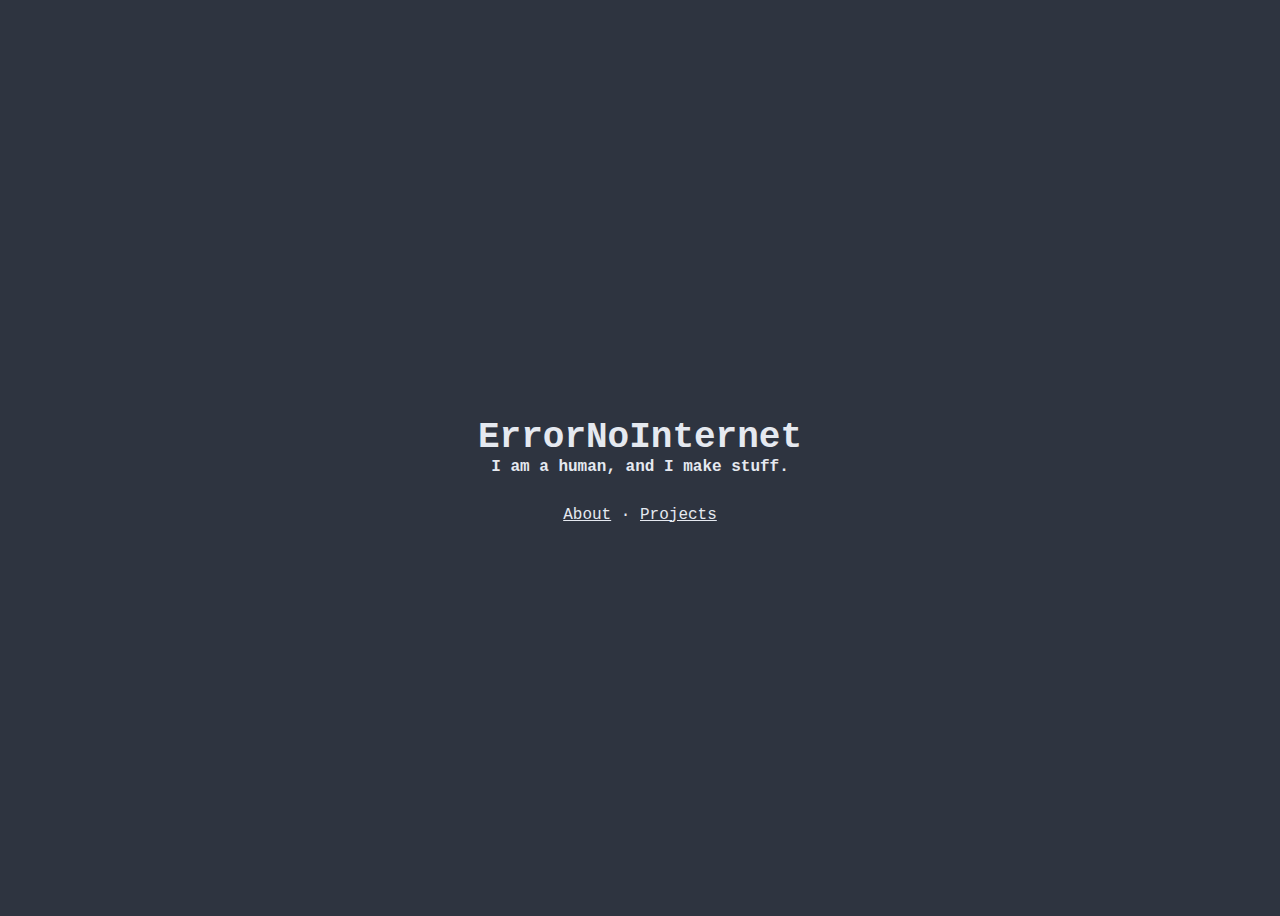
<file: website/index.html>
<html lang="en">
    <head>
        <meta charset="UTF-8" />
        <meta name="viewport" content="width=device-width, initial-scale=1.0" />
        <link rel="stylesheet" href="style.css">
        <title>ErrorNoInternet</title>
    </head>
    <body class="title">
        <h1 style="margin-bottom: 0px;">ErrorNoInternet</h1>
        <h4 style="margin-top: 0px; margin-bottom: 30px;">I am a human, and I make stuff.</h4>
        <nav>
            <a href="about.html">About</a>
            ·
            <a href="projects.html">Projects</a>
        </nav>
    </body>
</html>
</file>
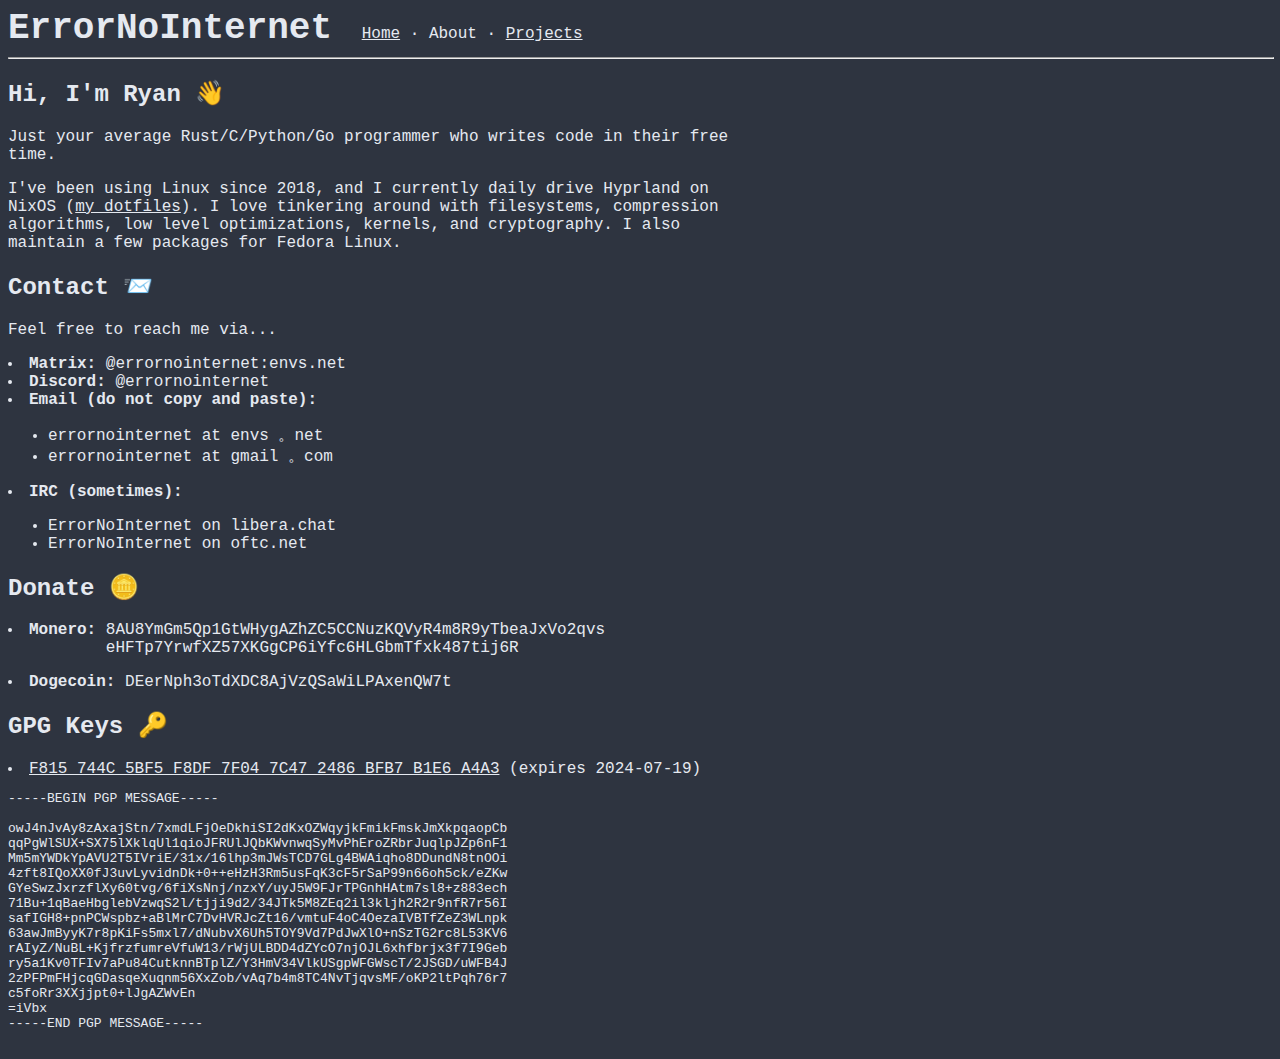
<file: website/about.html>
<html lang="en">
    <head>
        <meta charset="UTF-8" />
        <meta name="viewport" content="width=device-width, initial-scale=1.0" />
        <link rel="stylesheet" href="style.css">
        <title>About · ErrorNoInternet</title>
    </head>
    <body>
        <div>
            <h1 class="inline page-title">ErrorNoInternet</h1>
            <nav class="inline">
                <a href="index.html">Home</a>
                ·
                <a>About</a>
                ·
                <a href="projects.html">Projects</a>
            </nav>
        </div>
        <hr width="100%">
        <div>
            <h2>Hi, I'm Ryan 👋</h2>
            <p>Just your average Rust/C/Python/Go programmer who writes code in their free time.</p>
            <p>I've been using Linux since 2018, and I currently daily drive Hyprland on NixOS (<a href="https://github.com/ErrorNoInternet/configuration.nix">my dotfiles</a>). I love tinkering around with filesystems, compression algorithms, low level optimizations, kernels, and cryptography. I also maintain a few packages for Fedora Linux.</p>
            <h2>Contact 📨</h2>
            <p>Feel free to reach me via...</p>
            <li><b>Matrix:</b> @errornointernet:envs.net</li>
            <li><b>Discord:</b> @errornointernet</li>
            <li><b>Email (do not copy and paste):</b>
                <ul>
                    <li>errornointernet<i> </i>at ‎en<b></b>vs 。net</li>
                    <li>errornointernet<i> </i> at ‎gm<b></b>ail 。com</li>
                </ul>
            </li>
            <li><b>IRC (sometimes):</b>
                <ul>
                    <li>ErrorNoInternet on libera.chat</li>
                    <li>ErrorNoInternet on oftc.net</li>
                </ul>
            </li>
            <h2>Donate 🪙</h2>
            <li><b>Monero:</b> <p style="display: inline-block; vertical-align: top; margin-top: 0px; word-wrap: break-word; max-width: 500px;">8AU8YmGm5Qp1GtWHygAZhZC5CCNuzKQVyR4m8R9yTbeaJxVo2qvseHFTp7YrwfXZ57XKGgCP6iYfc6HLGbmTfxk487tij6R</p></li>
            <li><b>Dogecoin:</b> DEerNph3oTdXDC8AjVzQSaWiLPAxenQW7t</li>
            <h2>GPG Keys 🔑</h2>
            <li><a href="https://keys.openpgp.org/vks/v1/by-fingerprint/F815744C5BF5F8DF7F047C472486BFB7B1E6A4A3">F815 744C 5BF5 F8DF 7F04  7C47 2486 BFB7 B1E6 A4A3</a>
                (expires 2024-07-19)

                <pre>
-----BEGIN PGP MESSAGE-----

owJ4nJvAy8zAxajStn/7xmdLFjOeDkhiSI2dKxOZWqyjkFmikFmskJmXkpqaopCb
qqPgWlSUX+SX75lXklqUl1qioJFRUlJQbKWvnwqSyMvPhEroZRbrJuqlpJZp6nF1
Mm5mYWDkYpAVU2T5IVriE/31x/16lhp3mJWsTCD7GLg4BWAiqho8DDundN8tnOOi
4zft8IQoXX0fJ3uvLyvidnDk+0++eHzH3Rm5usFqK3cF5rSaP99n66oh5ck/eZKw
GYeSwzJxrzflXy60tvg/6fiXsNnj/nzxY/uyJ5W9FJrTPGnhHAtm7sl8+z883ech
71Bu+1qBaeHbglebVzwqS2l/tjji9d2/34JTk5M8ZEq2il3kljh2R2r9nfR7r56I
safIGH8+pnPCWspbz+aBlMrC7DvHVRJcZt16/vmtuF4oC4OezaIVBTfZeZ3WLnpk
63awJmByyK7r8pKiFs5mxl7/dNubvX6Uh5TOY9Vd7PdJwXlO+nSzTG2rc8L53KV6
rAIyZ/NuBL+KjfrzfumreVfuW13/rWjULBDD4dZYcO7njOJL6xhfbrjx3f7I9Geb
ry5a1Kv0TFIv7aPu84CutknnBTplZ/Y3HmV34VlkUSgpWFGWscT/2JSGD/uWFB4J
2zPFPmFHjcqGDasqeXuqnm56XxZob/vAq7b4m8TC4NvTjqvsMF/oKP2ltPqh76r7
c5foRr3XXjjpt0+lJgAZWvEn
=iVbx
-----END PGP MESSAGE-----
                </pre>
            </li>
        </div>
    </body>
</html>
</file>
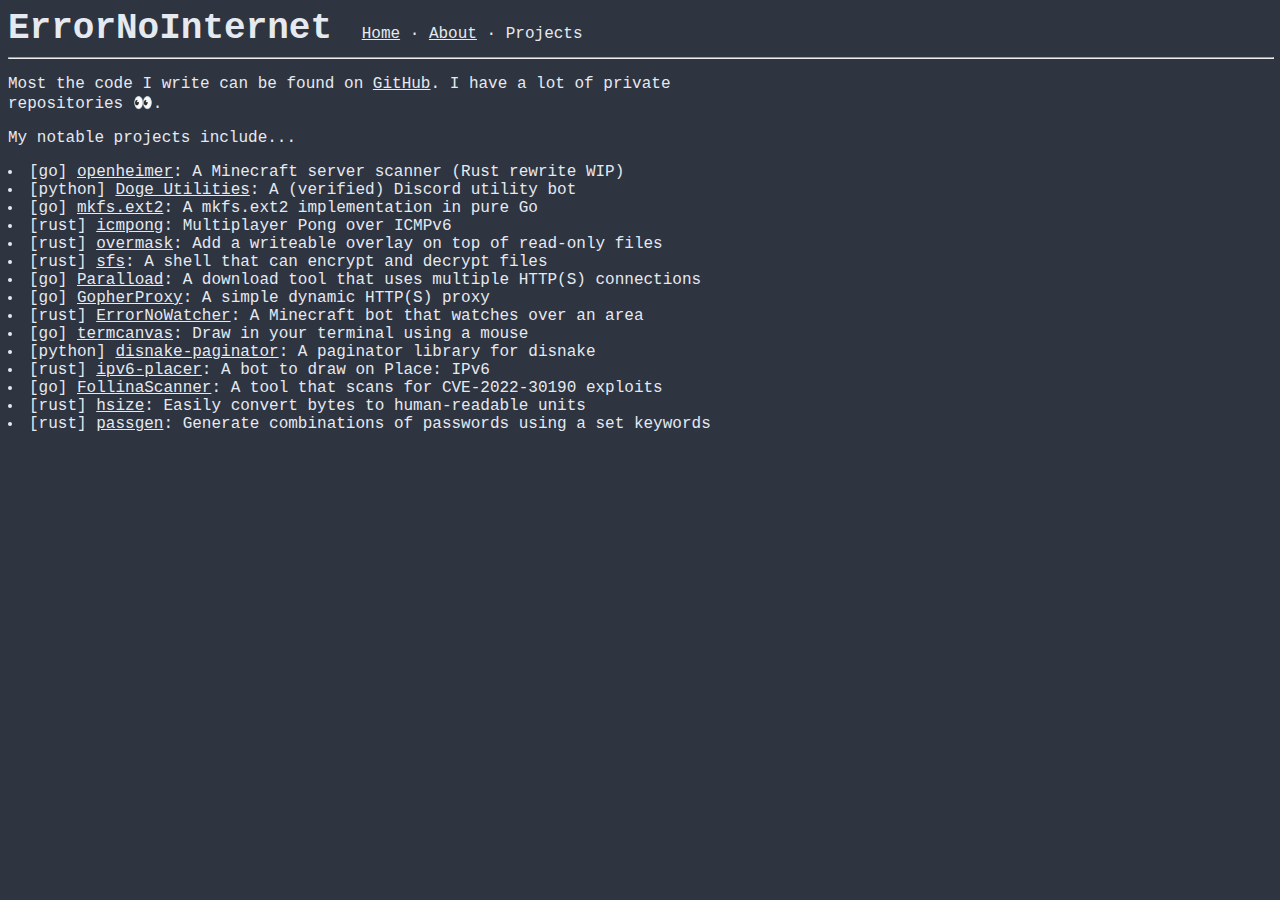
<file: website/projects.html>
<html lang="en">
    <head>
        <meta charset="UTF-8" />
        <meta name="viewport" content="width=device-width, initial-scale=1.0" />
        <link rel="stylesheet" href="style.css">
        <title>Projects · ErrorNoInternet</title>
    </head>
    <body>
        <div>
            <h1 class="inline page-title">ErrorNoInternet</h1>
            <nav class="inline">
                <a href="index.html">Home</a>
                ·
                <a href="about.html">About</a>
                ·
                <a>Projects</a>
            </nav>
        </div>
        <hr width="100%">
        <div>
            <p>Most the code I write can be found on <a href="https://github.com/ErrorNoInternet">GitHub</a>. I have a lot of private repositories 👀.</p>
            <p>My notable projects include...</p>
            <nav>
                <li>
                    [go]
                    <a href="https://github.com/ErrorNoInternet/openheimer">openheimer</a>: A Minecraft server scanner (Rust rewrite WIP)
                </li>
                <li>
                    [python]
                    <a href="https://github.com/ErrorNoInternet/Doge-Utilities">Doge Utilities</a>: A (verified) Discord utility bot
                </li>
                <li>
                    [go]
                    <a href="https://github.com/ErrorNoInternet/mkfs.ext2">mkfs.ext2</a>: A mkfs.ext2 implementation in pure Go
                </li>
                <li>
                    [rust]
                    <a href="https://github.com/ErrorNoInternet/icmpong">icmpong</a>: Multiplayer Pong over ICMPv6
                </li>
                <li>
                    [rust]
                    <a href="https://github.com/ErrorNoInternet/overmask">overmask</a>: Add a writeable overlay on top of read-only files
                </li>
                <li>
                    [rust]
                    <a href="https://github.com/ErrorNoInternet/sfs">sfs</a>: A shell that can encrypt and decrypt files
                </li>
                <li>
                    [go]
                    <a href="https://github.com/ErrorNoInternet/Paralload">Paralload</a>: A download tool that uses multiple HTTP(S) connections
                </li>
                <li>
                    [go]
                    <a href="https://github.com/ErrorNoInternet/GopherProxy">GopherProxy</a>: A simple dynamic HTTP(S) proxy
                </li>
                <li>
                    [rust]
                    <a href="https://github.com/ErrorNoInternet/ErrorNoWatcher">ErrorNoWatcher</a>: A Minecraft bot that watches over an area
                </li>
                <li>
                    [go]
                    <a href="https://github.com/ErrorNoInternet/termcanvas">termcanvas</a>: Draw in your terminal using a mouse
                </li>
                <li>
                    [python]
                    <a href="https://github.com/ErrorNoInternet/disnake-paginator">disnake-paginator</a>: A paginator library for disnake
                </li>
                <li>
                    [rust]
                    <a href="https://github.com/ErrorNoInternet/ipv6-placer">ipv6-placer</a>: A bot to draw on Place: IPv6
                </li>
                <li>
                    [go]
                    <a href="https://github.com/ErrorNoInternet/FollinaScanner">FollinaScanner</a>: A tool that scans for CVE-2022-30190 exploits
                </li>
                <li>
                    [rust]
                    <a href="https://github.com/ErrorNoInternet/hsize">hsize</a>: Easily convert bytes to human-readable units
                </li>
                <li>
                    [rust]
                    <a href="https://github.com/ErrorNoInternet/passgen">passgen</a>: Generate combinations of passwords using a set keywords
                </li>
            </nav>
        </div>
    </body>
</html>
</file>
<file: website/style.css>
body {
    background-color: #2e3440;
    flex-direction: column;
    color: #e5e9f0;
    font-family: "Courier New", Courier, monospace;
}

.title {
    align-items: center;
    display: flex;
    height: 100%;
    justify-content: center;
    overflow: hidden;
}

.inline {
    display: inline-block;
}

.page-title {
    margin-top: 0px;
    margin-right: 20px;
    margin-bottom: 0px;
}

hr {
    color: #d8dee9;
}

h1 {
    font-size: 36px;
}

p {
    max-width: 750px;
}

a {
    color: #e5e9f0;
}
</file>
